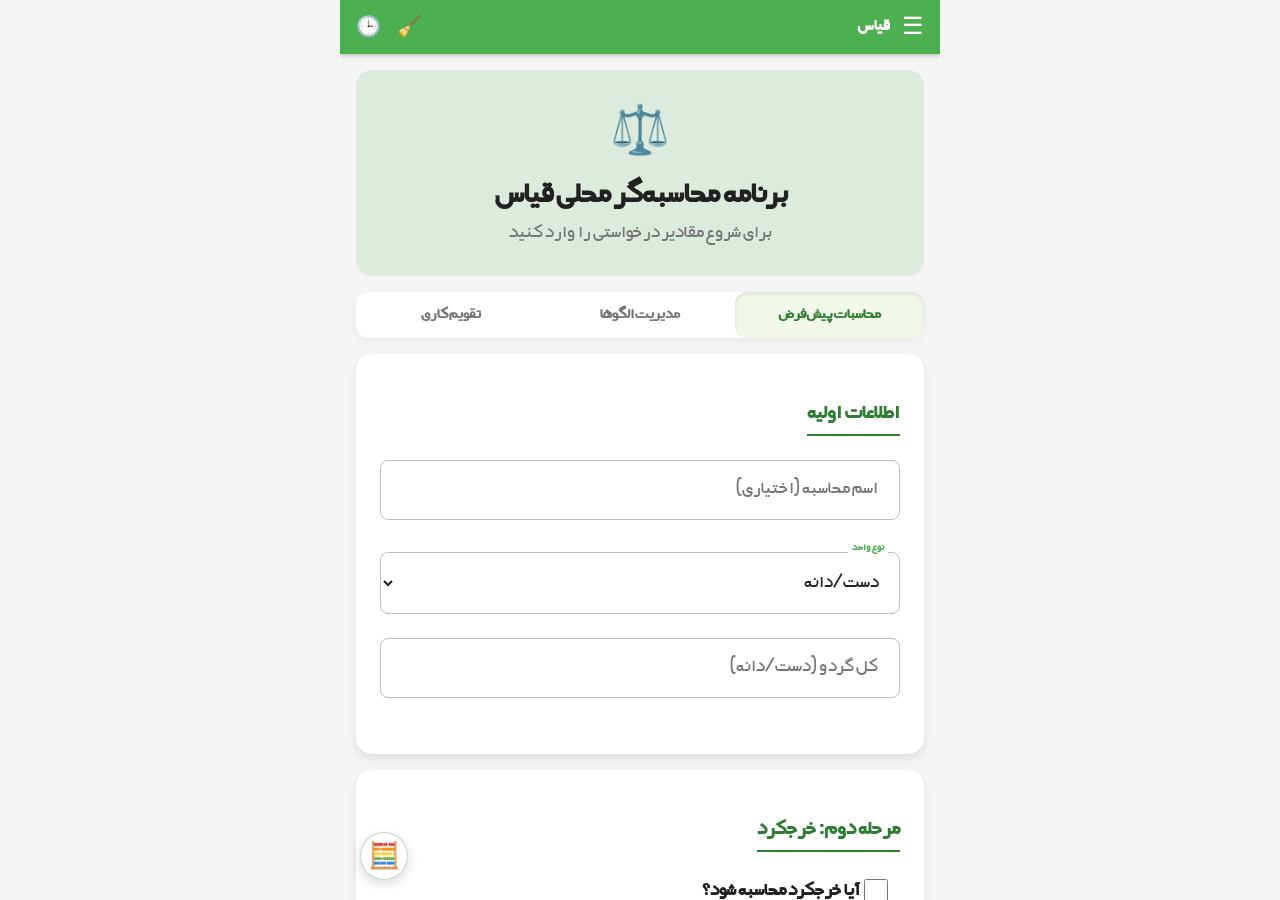
<file: index.html>
<!DOCTYPE html>
<html lang="fa" dir="rtl">
<head>
    <meta charset="UTF-8">
    <!-- جلوگیری از کش شدن فیزیکی HTML در وب‌ویوها -->
    <meta http-equiv="Cache-Control" content="no-cache, no-store, must-revalidate">
    <meta http-equiv="Pragma" content="no-cache">
    <meta http-equiv="Expires" content="0">
    <meta name="viewport" content="width=device-width, initial-scale=1.0, maximum-scale=1.0, user-scalable=no">
    <title>قیاس</title>
    
    <link rel="manifest" href="manifest.json">
    <meta name="theme-color" content="#2E7D32">
    <meta name="mobile-web-app-capable" content="yes">
    <meta name="apple-mobile-web-app-capable" content="yes">
    <meta name="apple-mobile-web-app-status-bar-style" content="black-translucent">
    <meta name="apple-mobile-web-app-title" content="قیاس">
    <link rel="apple-touch-icon" href="icon-192.png">

    <script defer src="https://developer.eitaa.com/eitaa-web-app.js"></script>

    <link rel="stylesheet" href="styles.css?v=17">
</head>
<body>
    <div id="root"></div>
    <script src="webApp.js"></script>
</body>
</html>
</file>
<file: styles.css>
@font-face {
    font-family: 'DimaWeb';
    src: url('fonts/DimaWeb.ttf') format('truetype');
    font-weight: normal;
    font-style: normal;
    font-display: swap;
}

* {
    box-sizing: border-box;
    -webkit-tap-highlight-color: transparent;
}

html, body {
    width: 100%;
    height: 100%;
    margin: 0;
    padding: 0;
    overflow-x: hidden;
    /* جلوگیری قطعی و بهینه از رفرش ناخواسته (Pull-to-Refresh) و اسکرول کشسانی */
    overscroll-behavior-y: none;
    overscroll-behavior-x: none;
    -webkit-text-size-adjust: 100%;
    text-size-adjust: 100%;
    font-family: 'DimaWeb', 'Vazirmatn', -apple-system, BlinkMacSystemFont, 'Segoe UI', Roboto, sans-serif;
    background-color: #F5F5F5;
    color: #212121;
}

/* حل نقطه‌ای مشکل مخفی شدن متن در نیمه‌کاری بدون آسیب به چک‌باکس‌ها */
input[type="text"], input[type="number"], input[type="decimal"] {
    min-height: 56px !important;
    line-height: normal !important;
}

.hide-scrollbar {
    -ms-overflow-style: none;
    scrollbar-width: none;
}
.hide-scrollbar::-webkit-scrollbar {
    display: none;
}
</file>
